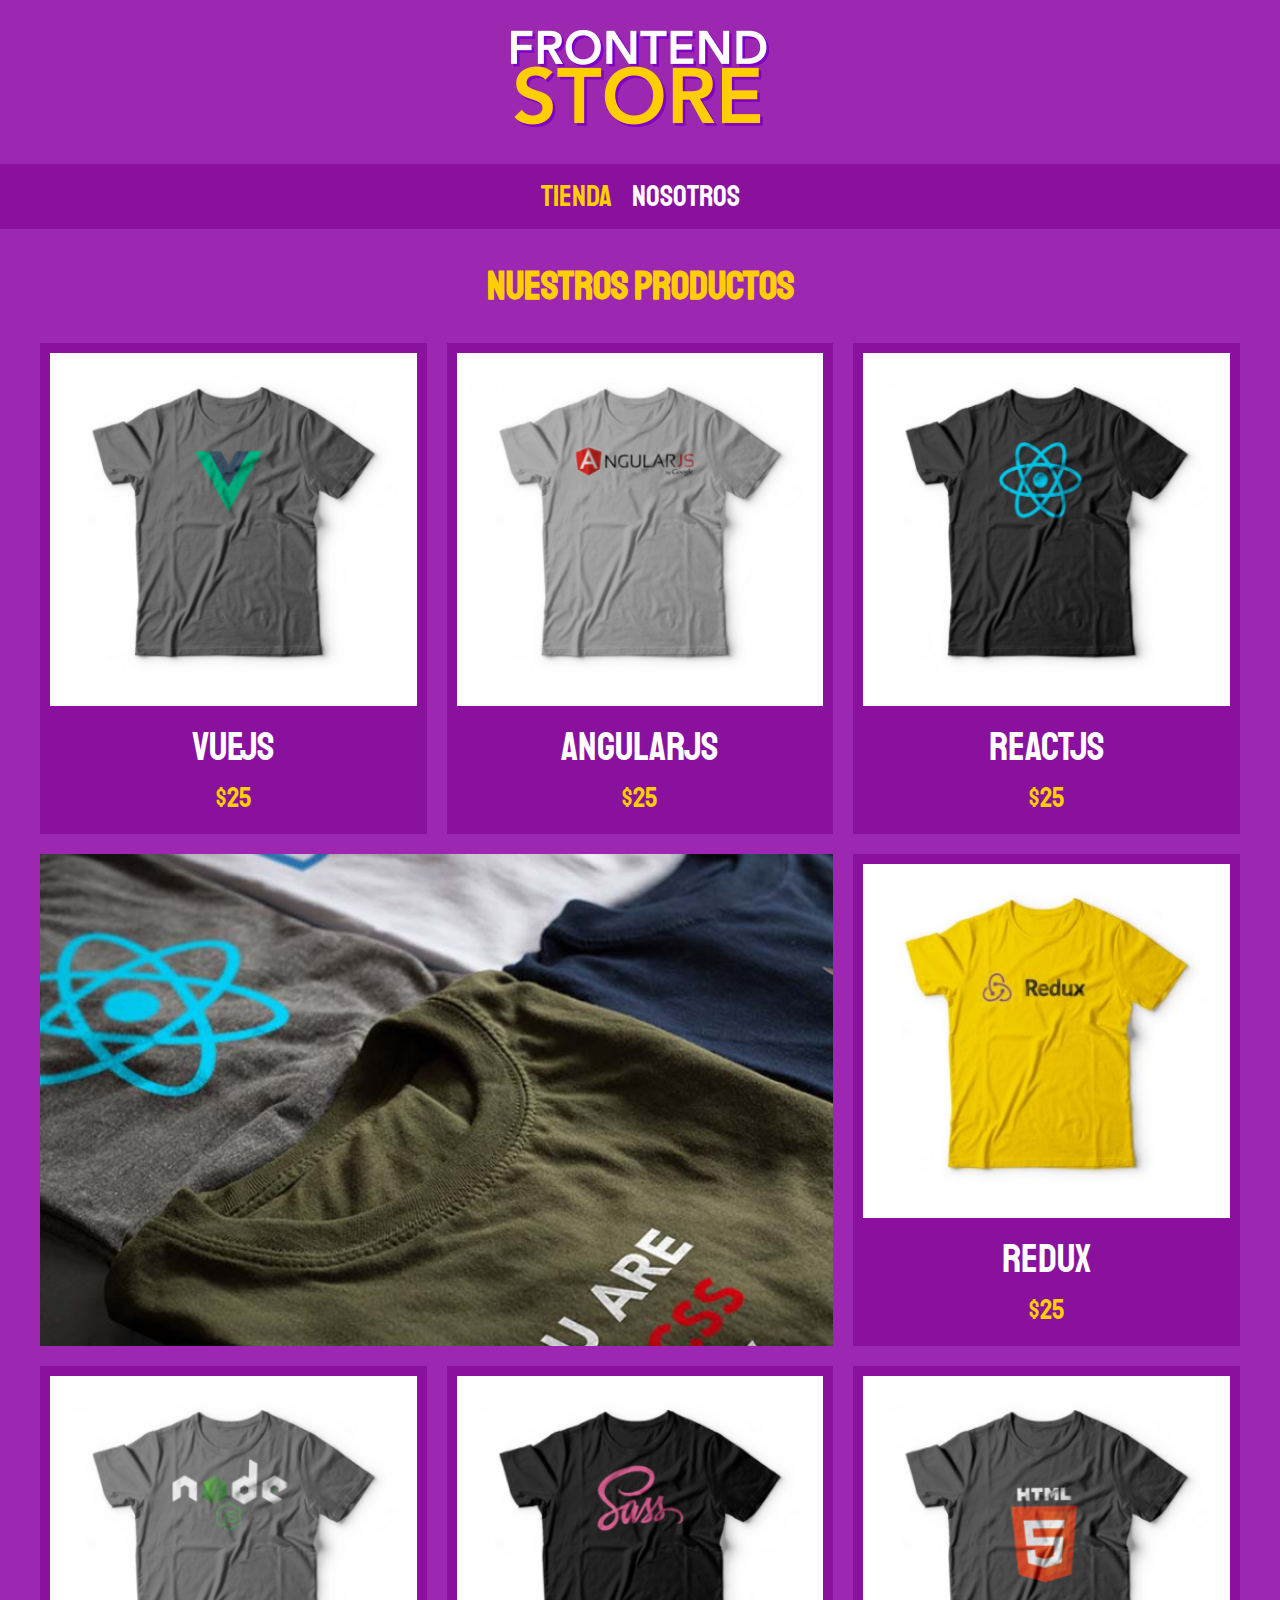
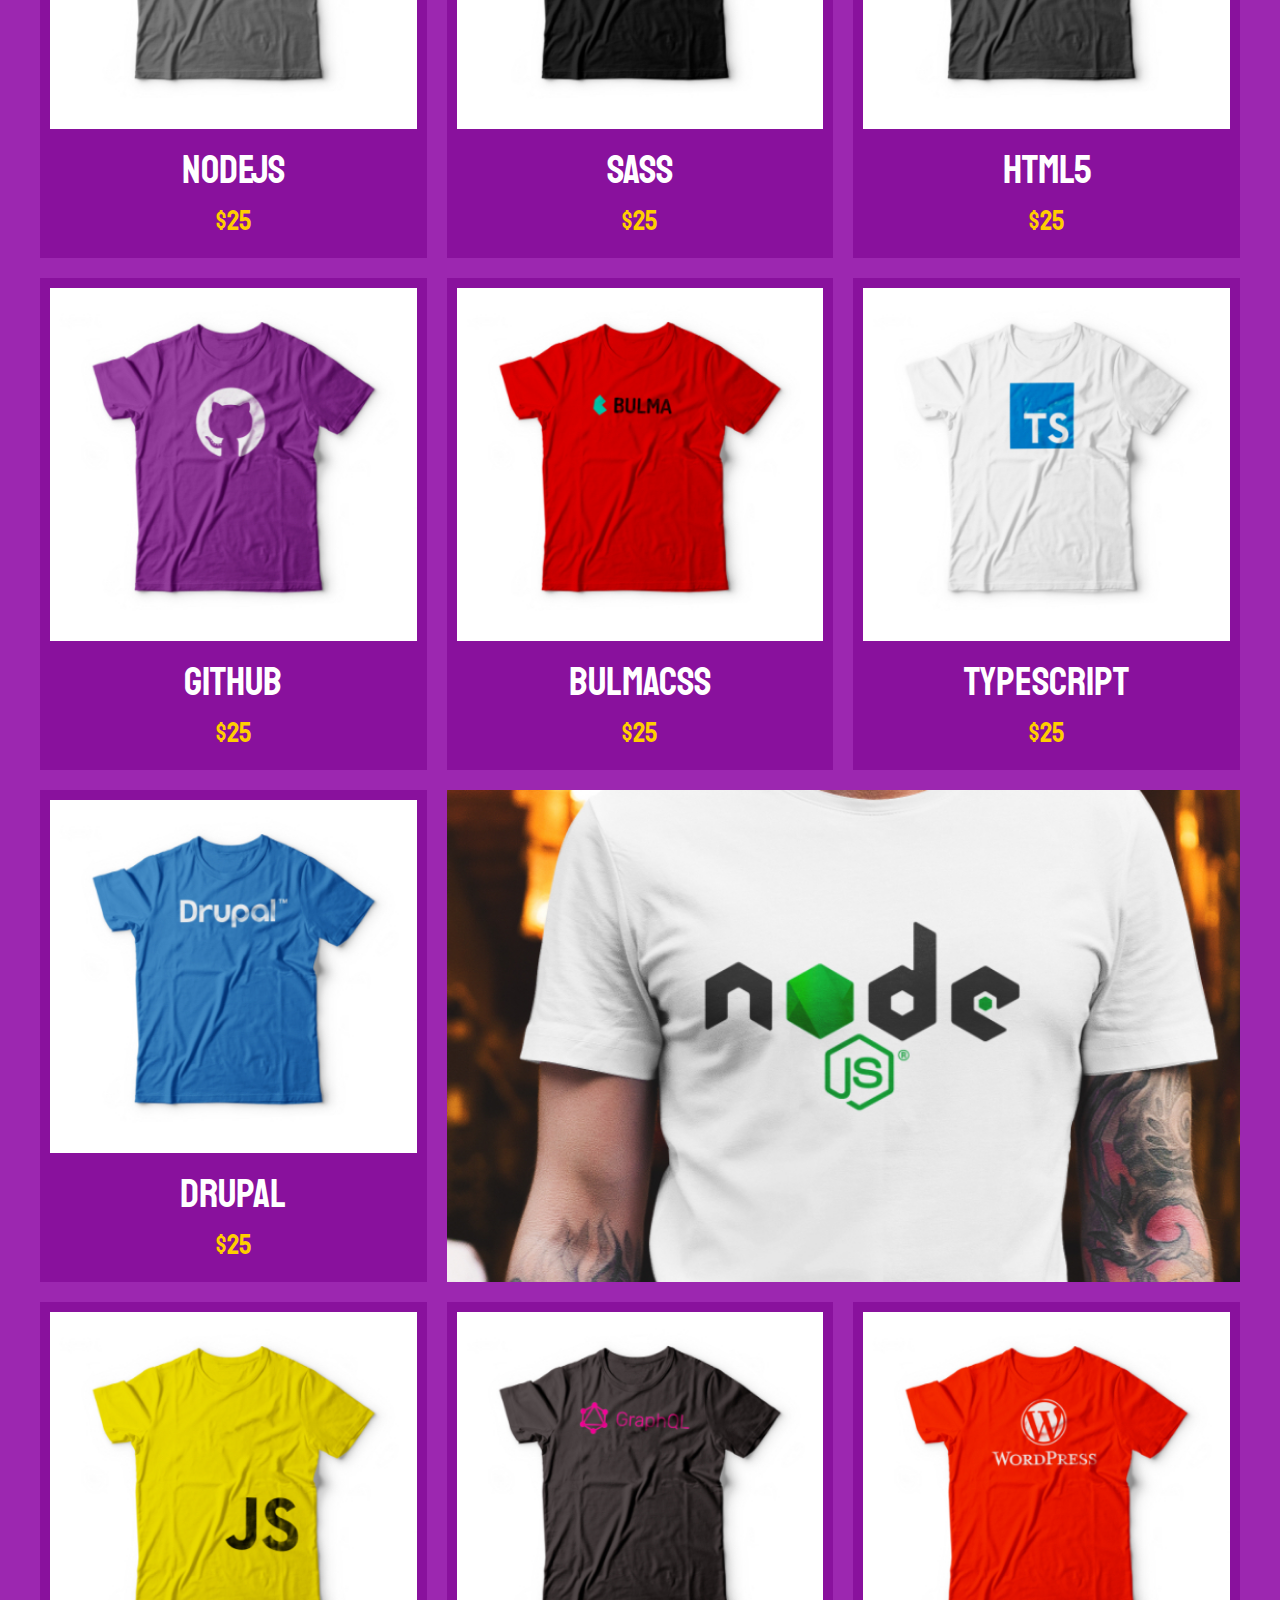
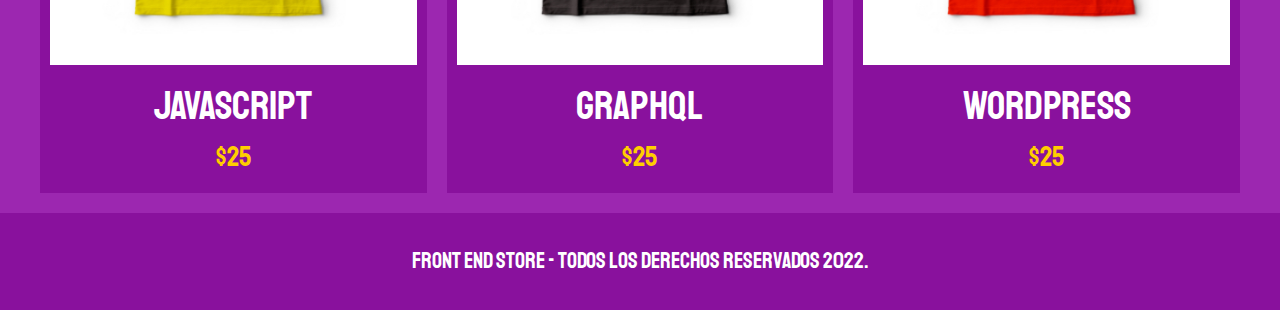
<file: FrontEndStore/index.html>
<!DOCTYPE html>
<html lang="en">
<head>
    <meta charset="UTF-8">
    <meta http-equiv="X-UA-Compatible" content="IE=edge">
    <meta name="viewport" content="width=device-width, initial-scale=1.0">
    <title>FrontEnd Store</title>
    <link rel="stylesheet" href="css/normalize.css">
    <link rel="preconnect" href="https://fonts.googleapis.com">
    <link rel="preconnect" href="https://fonts.gstatic.com" crossorigin>
    <link href="https://fonts.googleapis.com/css2?family=Staatliches&display=swap" rel="stylesheet">
    <link rel="stylesheet" href="css/style.css">
</head>
<body>
    <header class="header">
        <a href="index.html">
            <img class="header__logo" src="img/logo.png" alt="Logotipo">
        </a>
    </header>

    <nav class="navegacion">
        <a class="navegacion__enlace navegacion__enlace--activo" href="index.html">Tienda</a>
        <a class="navegacion__enlace" href="nosotros.html">Nosotros</a>
    </nav>

    <main class="contenedor">
        <h1>Nuestros Productos</h1>
        <div class="grid">
            <div class="producto">
                <a href="producto.html">
                    <img class="producto__imagen" src="img/1.jpg" alt="imagen camisa">
                    <div class="producto__informacion">
                        <p class="producto__nombre" >VueJS</p>
                        <p class="producto__precio">$25</p>
                    </div>
                </a>
            </div>
            <div class="producto">
                <a href="producto.html">
                    <img class="producto__imagen" src="img/2.jpg" alt="imagen camisa">
                    <div class="producto__informacion">
                        <p class="producto__nombre" >AngularJS</p>
                        <p class="producto__precio">$25</p>
                    </div>
                </a>
            </div>
            <div class="producto">
                <a href="producto.html">
                    <img class="producto__imagen" src="img/3.jpg" alt="imagen camisa">
                    <div class="producto__informacion">
                        <p class="producto__nombre" >ReactJS</p>
                        <p class="producto__precio">$25</p>
                    </div>
                </a>
            </div>
            <div class="producto">
                <a href="producto.html">
                    <img class="producto__imagen" src="img/4.jpg" alt="imagen camisa">
                    <div class="producto__informacion">
                        <p class="producto__nombre" >Redux</p>
                        <p class="producto__precio">$25</p>
                    </div>
                </a>
            </div>
            <div class="producto">
                <a href="producto.html">
                    <img class="producto__imagen" src="img/5.jpg" alt="imagen camisa">
                    <div class="producto__informacion">
                        <p class="producto__nombre" >NodeJS</p>
                        <p class="producto__precio">$25</p>
                    </div>
                </a>
            </div>
            <div class="producto">
                <a href="producto.html">
                    <img class="producto__imagen" src="img/6.jpg" alt="imagen camisa">
                    <div class="producto__informacion">
                        <p class="producto__nombre" >SASS</p>
                        <p class="producto__precio">$25</p>
                    </div>
                </a>
            </div>
            <div class="producto">
                <a href="producto.html">
                    <img class="producto__imagen" src="img/7.jpg" alt="imagen camisa">
                    <div class="producto__informacion">
                        <p class="producto__nombre" >HTML5</p>
                        <p class="producto__precio">$25</p>
                    </div>
                </a>
            </div>
            <div class="producto">
                <a href="producto.html">
                    <img class="producto__imagen" src="img/8.jpg" alt="imagen camisa">
                    <div class="producto__informacion">
                        <p class="producto__nombre" >GitHub</p>
                        <p class="producto__precio">$25</p>
                    </div>
                </a>
            </div>
            <div class="producto">
                <a href="producto.html">
                    <img class="producto__imagen" src="img/9.jpg" alt="imagen camisa">
                    <div class="producto__informacion">
                        <p class="producto__nombre" >BulmaCSS</p>
                        <p class="producto__precio">$25</p>
                    </div>
                </a>
            </div>
            <div class="producto">
                <a href="producto.html">
                    <img class="producto__imagen" src="img/10.jpg" alt="imagen camisa">
                    <div class="producto__informacion">
                        <p class="producto__nombre" >TypeScript</p>
                        <p class="producto__precio">$25</p>
                    </div>
                </a>
            </div>
            <div class="producto">
                <a href="producto.html">
                    <img class="producto__imagen" src="img/11.jpg" alt="imagen camisa">
                    <div class="producto__informacion">
                        <p class="producto__nombre" >Drupal</p>
                        <p class="producto__precio">$25</p>
                    </div>
                </a>
            </div>
            <div class="producto">
                <a href="producto.html">
                    <img class="producto__imagen" src="img/12.jpg" alt="imagen camisa">
                    <div class="producto__informacion">
                        <p class="producto__nombre" >JavaScript</p>
                        <p class="producto__precio">$25</p>
                    </div>
                </a>
            </div>
            <div class="producto">
                <a href="producto.html">
                    <img class="producto__imagen" src="img/13.jpg" alt="imagen camisa">
                    <div class="producto__informacion">
                        <p class="producto__nombre" >GraphQL</p>
                        <p class="producto__precio">$25</p>
                    </div>
                </a>
            </div>
            <div class="producto">
                <a href="producto.html">
                    <img class="producto__imagen" src="img/14.jpg" alt="imagen camisa">
                    <div class="producto__informacion">
                        <p class="producto__nombre" >WordPress</p>
                        <p class="producto__precio">$25</p>
                    </div>
                </a>
            </div>
            <div class="grafico grafico--camisas"></div>
            <div class="grafico grafico--node"></div>
        </div>
    </main>

    <footer class="footer">
        <p class="footer__texto">Front End Store - Todos los derechos Reservados 2022.</p>
    </footer>
</body>
</html>
</file>
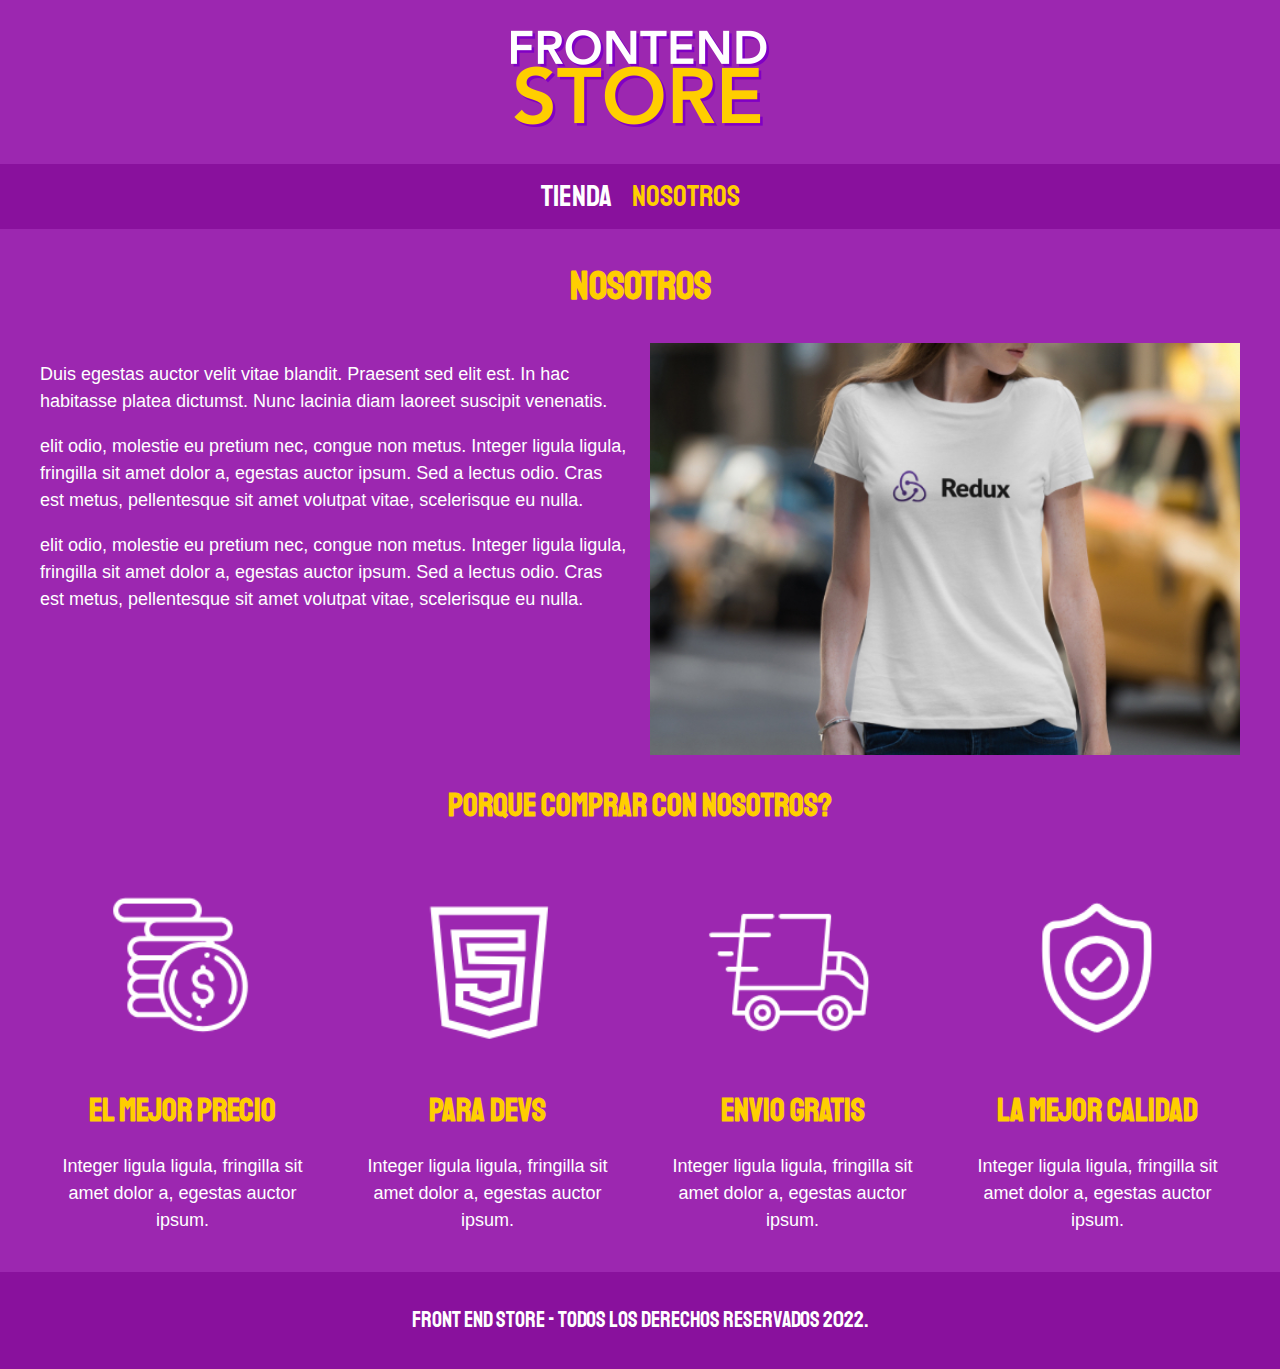
<file: FrontEndStore/nosotros.html>
<!DOCTYPE html>
<html lang="en">
<head>
    <meta charset="UTF-8">
    <meta http-equiv="X-UA-Compatible" content="IE=edge">
    <meta name="viewport" content="width=device-width, initial-scale=1.0">
    <title>FrontEnd Store</title>
    <link rel="stylesheet" href="css/normalize.css">
    <link rel="preconnect" href="https://fonts.googleapis.com">
    <link rel="preconnect" href="https://fonts.gstatic.com" crossorigin>
    <link href="https://fonts.googleapis.com/css2?family=Staatliches&display=swap" rel="stylesheet">
    <link rel="stylesheet" href="css/style.css">
</head>
<body>
    <header class="header">
        <a href="index.html">
            <img class="header__logo" src="img/logo.png" alt="Logotipo">
        </a>
    </header>

    <nav class="navegacion">
        <a class="navegacion__enlace" href="index.html">Tienda</a>
        <a class="navegacion__enlace navegacion__enlace--activo" href="nosotros.html">Nosotros</a>
    </nav>

    <main class="contenedor">
        <h1>Nosotros</h1>
        
        <div class="nosotros">
            <div calss="nosotros__contenido">
               <p>Duis egestas auctor velit vitae blandit. Praesent sed elit est.
                In hac habitasse platea dictumst. Nunc lacinia diam laoreet suscipit venenatis.</p> 

                <p> elit odio, molestie eu pretium nec, congue non metus. 
                Integer ligula ligula, fringilla sit amet dolor a, egestas auctor ipsum. Sed a lectus odio.
                Cras est metus, pellentesque sit amet volutpat vitae, scelerisque eu nulla.</p>

                <p> elit odio, molestie eu pretium nec, congue non metus. 
                    Integer ligula ligula, fringilla sit amet dolor a, egestas auctor ipsum. Sed a lectus odio.
                    Cras est metus, pellentesque sit amet volutpat vitae, scelerisque eu nulla.</p>
            </div>
            <img class="nosotros__imagen" src="img/nosotros.jpg" alt="imagen nosotros">
        </div>
    </main>

    <section class="contenedor comprar">
        <h2 class="comprar__titulo">Porque comprar con nosotros?</h2>

        <div class="bloques">
            <div class="bloque">
                <img class="bloque__imagen" src="img/icono_1.png" alt="porque comprar">
                <h2 class="bloque__titulo">El Mejor Precio</h2>
                <p>Integer ligula ligula, fringilla sit amet dolor a, egestas auctor ipsum.</p>
            </div>
            <div class="bloque">
                <img class="bloque__imagen" src="img/icono_2.png" alt="porque comprar">
                <h2 class="bloque__titulo">Para Devs</h2>
                <p>Integer ligula ligula, fringilla sit amet dolor a, egestas auctor ipsum.</p>
            </div>
            <div class="bloque">
                <img class="bloque__imagen" src="img/icono_3.png" alt="porque comprar">
                <h2 class="bloque__titulo">Envio Gratis</h2>
                <p>Integer ligula ligula, fringilla sit amet dolor a, egestas auctor ipsum.</p>
            </div>
            <div class="bloque">
                <img class="bloque__imagen" src="img/icono_4.png" alt="porque comprar">
                <h2 class="bloque__titulo">La Mejor Calidad</h2>
                <p>Integer ligula ligula, fringilla sit amet dolor a, egestas auctor ipsum.</p>
            </div>
        </div>
    </section>
    <footer class="footer">
        <p class="footer__texto">Front End Store - Todos los derechos Reservados 2022.</p>
    </footer>
</body>
</html>
</file>
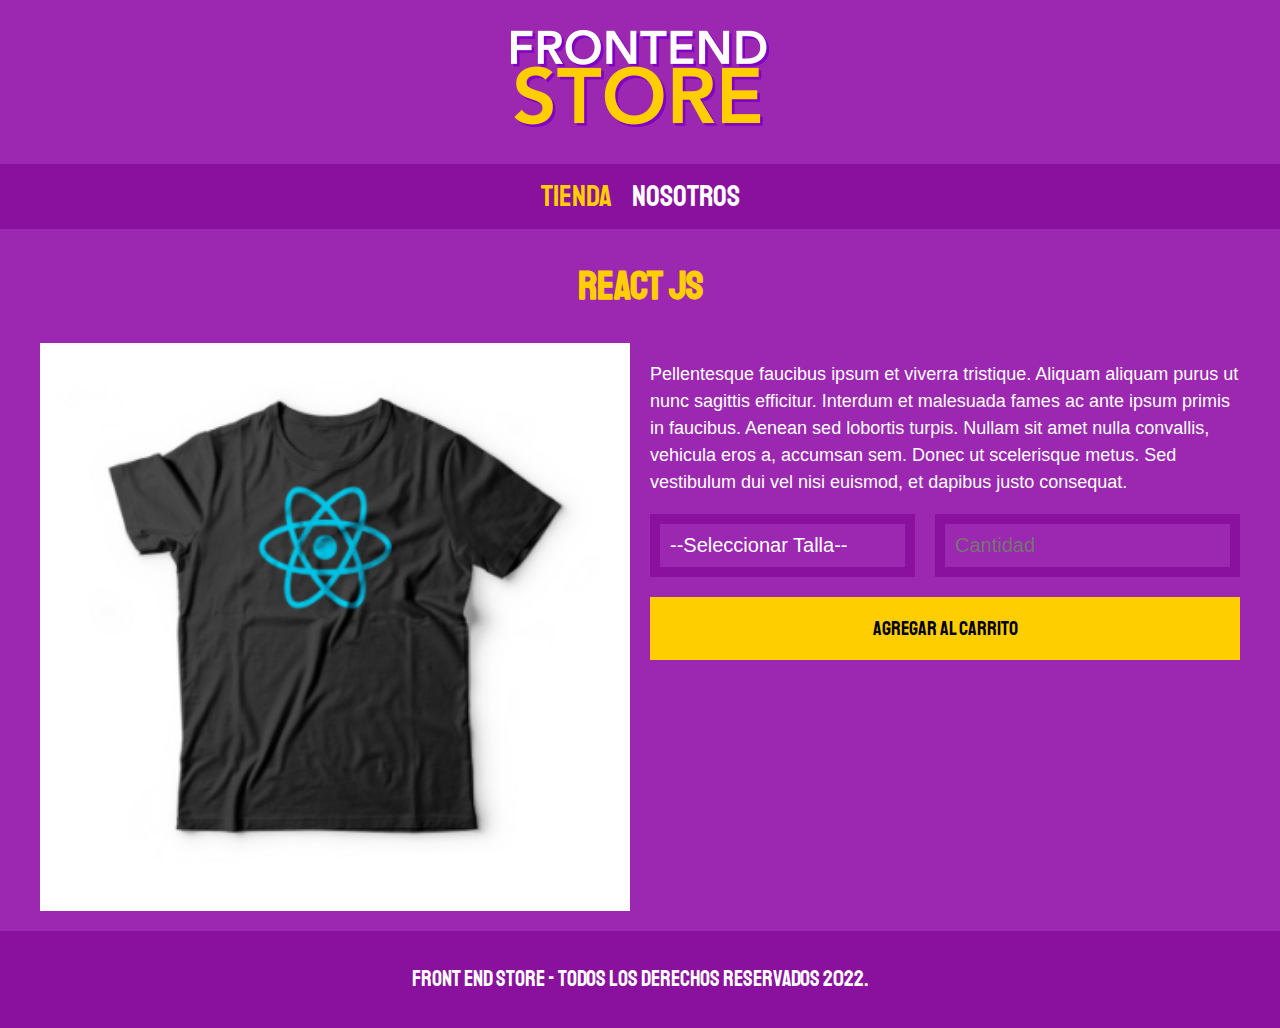
<file: FrontEndStore/producto.html>
<!DOCTYPE html>
<html lang="en">
<head>
    <meta charset="UTF-8">
    <meta http-equiv="X-UA-Compatible" content="IE=edge">
    <meta name="viewport" content="width=device-width, initial-scale=1.0">
    <title>FrontEnd Store</title>
    <link rel="stylesheet" href="css/normalize.css">
    <link rel="preconnect" href="https://fonts.googleapis.com">
    <link rel="preconnect" href="https://fonts.gstatic.com" crossorigin>
    <link href="https://fonts.googleapis.com/css2?family=Staatliches&display=swap" rel="stylesheet">
    <link rel="stylesheet" href="css/style.css">
</head>
<body>
    <header class="header">
        <a href="index.html">
            <img class="header__logo" src="img/logo.png" alt="Logotipo">
        </a>
    </header>

    <nav class="navegacion">
        <a class="navegacion__enlace navegacion__enlace--activo" href="index.html">Tienda</a>
        <a class="navegacion__enlace" href="nosotros.html">Nosotros</a>
    </nav>

    <main class="contenedor">
        <h1>React JS</h1>

        <div class="camisa">
            <img class="camisa__imagen" src="img/3.jpg" alt="Imagen del Producto">

            <div class="camisa__contenido">
                <p>Pellentesque faucibus ipsum et viverra tristique. Aliquam aliquam purus ut nunc sagittis efficitur. 
                Interdum et malesuada fames ac ante ipsum primis in faucibus. Aenean sed lobortis turpis.
                Nullam sit amet nulla convallis, vehicula eros a, accumsan sem. Donec ut scelerisque metus.
                Sed vestibulum dui vel nisi euismod, et dapibus justo consequat.</p>

                <form class="formulario">
                    <select class="formulario__campo">
                        <option disabled selected>--Seleccionar Talla--</option>
                        <option>Chica</option>
                        <option>Mediana</option>
                        <option>Grande</option>
                    </select>
                    <input class="formulario__campo" type="number" placeholder="Cantidad" min="1">
                    <input class="formulario__submit" type="submit" value="Agregar al Carrito">
                </form>
            </div>
        </div>
    </main>

    <footer class="footer">
        <p class="footer__texto">Front End Store - Todos los derechos Reservados 2022.</p>
    </footer>
</body>
</html>
</file>
<file: FrontEndStore/css/style.css>
:root{
    --primario: #9c27b0;
    --primarioscuro: #89119d;
    --secundario: #ffce00;
    --secundarioscuro: #ffcd06d0;
    --blanco: #fff;
    --negro: #000;

    --fuenteprincipal: 'Staatliches', cursive;
}

/* apply a natural box layout model to all elements, but allowing components to change */
html {
    box-sizing: border-box;
    font-size: 62.5%;
  }
  *, *:before, *:after {
    box-sizing: inherit;
  }

  /* Globales */
body{
    background-color: var(--primario);
    font-size: 1.6rem;
    line-height: 1.5;
}

p{
  font-size: 1.8rem;
  font-family: Arial, Helvetica, sans-serif;
  color: var(--blanco);
}

a{
  text-decoration: none;
}
img{
  width: 100%;
}
.contenedor{
  max-width: 120rem;
  margin: 0 auto;
}
h1, h2, h2{
  text-align: center;
  color: var(--secundario);
  font-family: var(--fuenteprincipal);
}
h1{
  font-size: 4rem;
}
h2{
  font-size: 3.2rem;
}
h3{
  font-size: 2.4rem;
}

/* Header */

header{
  display: flex;
  justify-content: center;
}
.header__logo{
  margin: 3rem 0;
}
/* Footer */
.footer{
  background-color: var(--primarioscuro);
  padding: 1rem 0;
  margin-top: 2rem;
}
.footer__texto{
  text-align: center;
  font-family: var(--fuenteprincipal);
  font-size: 2.2rem;
}
/* Navegacion */
.navegacion{
  background-color: var(--primarioscuro);
  padding: 1rem 0;
  display: flex;
  justify-content: center;
  gap: 2rem; /* Separacion Nueva Forma*/
}
.navegacion__enlace{
  font-family:var(--fuenteprincipal) ;
  color: var(--blanco);
  font-size: 3rem;
 /* margin-right: 2rem; */ /*Forma Vieja de Separacion*/
}
 .navegacion__enlace:last-of-type{
  margin-right: 0rem; /* SeudoSelector que selecciona el ultimo */
}

.navegacion__enlace--activo,
.navegacion__enlace:hover{
  color:var(--secundario);
}
/* Grid */
.grid{
  display: grid;
  grid-template-columns: repeat(2, 1fr);
  gap: 2rem;
  /*column-gap: 2rem;
  row-gap: 2rem;*/
}
@media (min-width: 768px){
    .grid{
      grid-template-columns: repeat(3, 1fr);
    }
}

/* Productos */

.producto{
  background-color: var(--primarioscuro);
  padding: 1rem;
}


.producto__nombre{
  font-size: 4rem;
}
.producto__precio{
  font-size: 2.8rem;
  color: var(--secundario);
}
.producto__nombre,
.producto__precio{
  font-family: var(--fuenteprincipal) ;
  margin: 1rem 0;
  text-align: center;
  line-height: 1.2;
}

/** Graficos **/
.grafico{
  min-height: 30rem;
  background-repeat: no-repeat;
  background-size: cover;
  grid-column: 1 / 3;
}
.grafico--camisas{
  grid-row: 2 / 3;
  background-image: url(../img/grafico1.jpg);
}
.grafico--node{
  background-image: url(../img/grafico2.jpg);
  grid-row: 8 / 9;
}
@media (min-width: 768px){
    .grafico--node{
  grid-row: 5 / 6;
  grid-column: 2 / 4;
}
}
/* Nosotros */
.nosotros{
  display: grid;
  grid-template-rows: repeat(2,auto) ;
}
@media (min-width: 768px){
  .nosotros{ 
    grid-template-columns: repeat(2, 1fr);
    column-gap: 2rem;
  }
}
.nosotros__imagen{
  grid-row: 1 / 2;
}
@media (min-width: 768px){
    .nosotros__imagen{
      grid-column: 2 / 3;
    }
}

/*Bloques*/

.bloques{
  display: grid;
  grid-template-columns: repeat(2,1fr);
  gap: 2rem;
}
@media (min-width: 768px){
  .bloques{
    grid-template-columns: repeat(4,1fr);
  }
}

.bloque{
  text-align: center;
}
.bloque__titulo{
  margin: 0;
}

/*Pagina del Producto*/

@media (min-width: 768px){
    .camisa{
      display: grid;
      grid-template-columns: repeat(2, 1fr);
      column-gap: 2rem;
    }
}

.formulario {
  display: grid;
  grid-template-columns: repeat(2, 1fr);
  gap: 2rem;
}
.formulario__campo{
  /*border-color: var(--primarioscuro);
  border-width: 1rem;
  border-style: solid;*/

  border: 1rem solid var(--primarioscuro);
  background-color: var(--primario);
  color: var(--blanco);
  font-size: 2rem;
  font-family: Arial, Helvetica, sans-serif;
  padding: 1rem;
  appearance: none;
}
.formulario__submit{
  background-color: var(--secundario);
  border: none;
  font-size: 2rem;
  font-family: var(--fuenteprincipal);
  padding: 2rem;
  transition: background-color .3s ease;
  grid-column: 1 / 3;
}
.formulario__submit:hover{
  cursor: pointer;
  background-color: var(--secundarioscuro);
}
</file>
